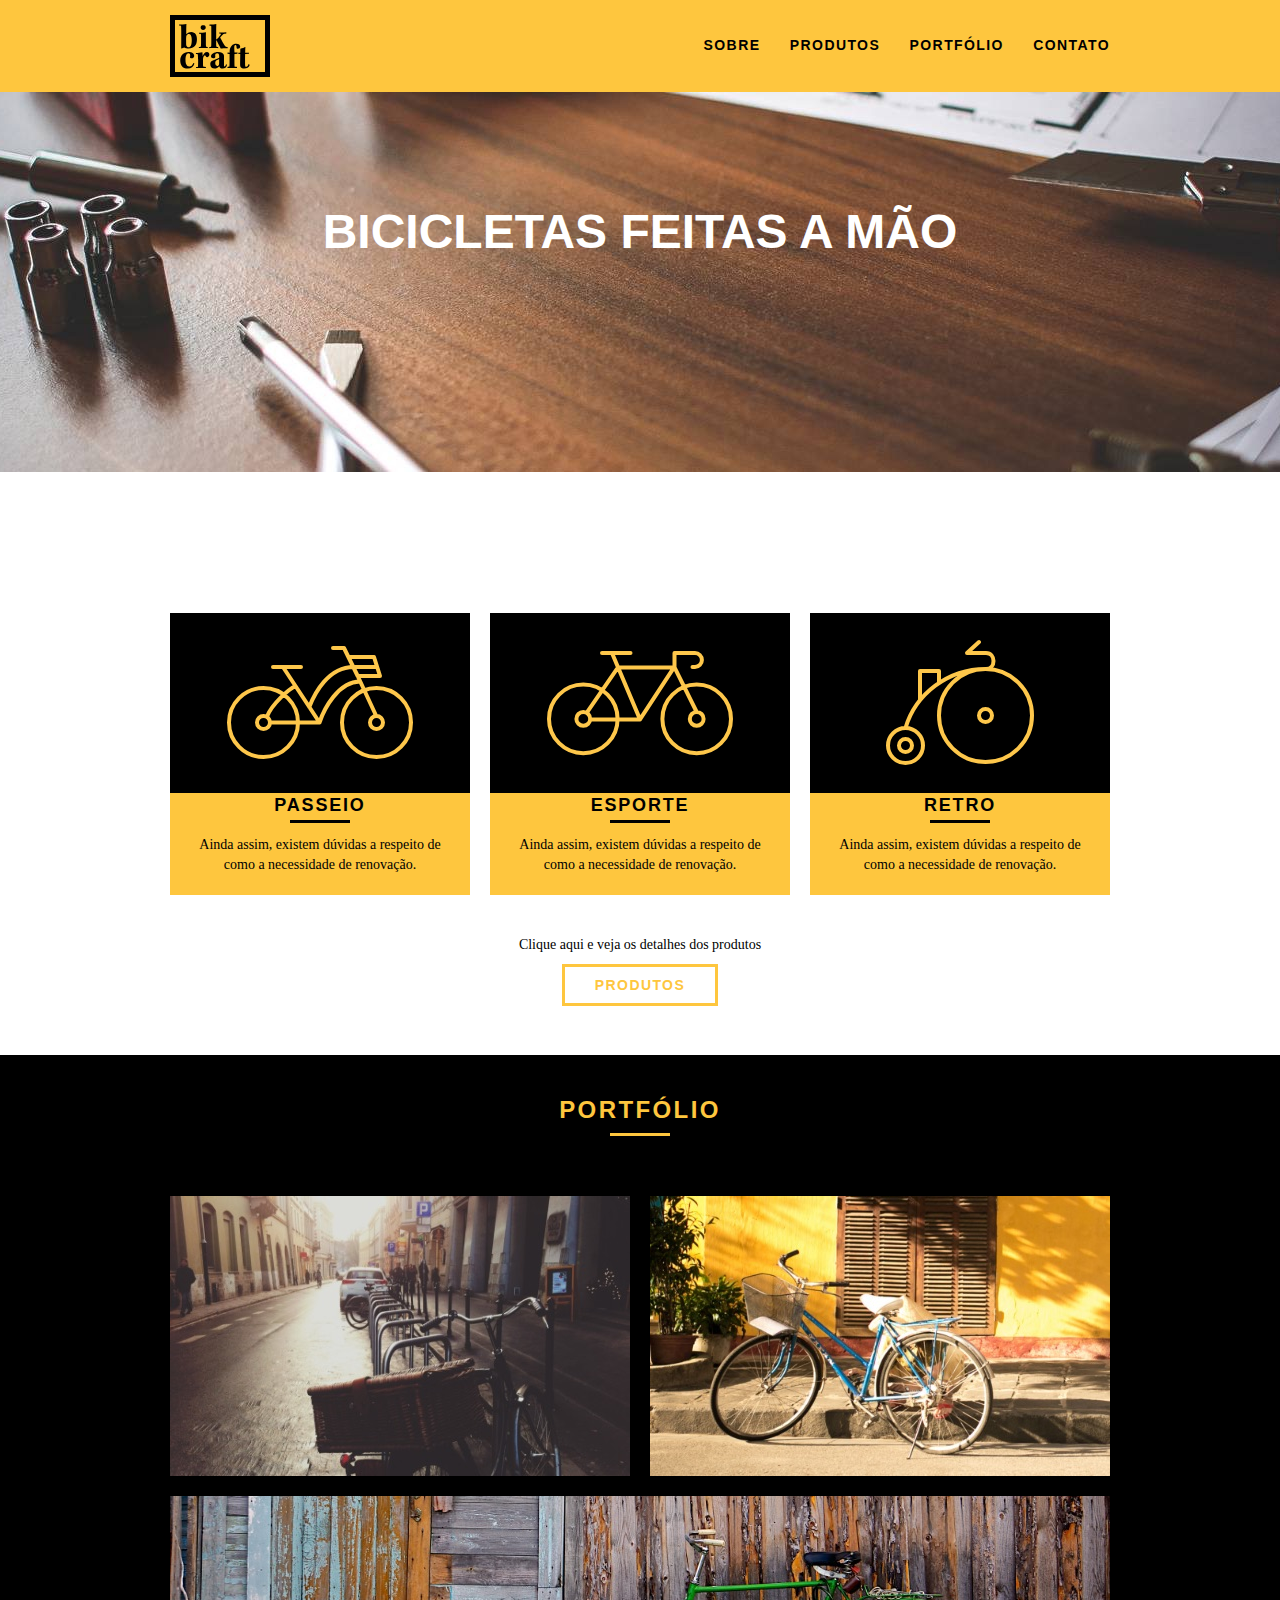
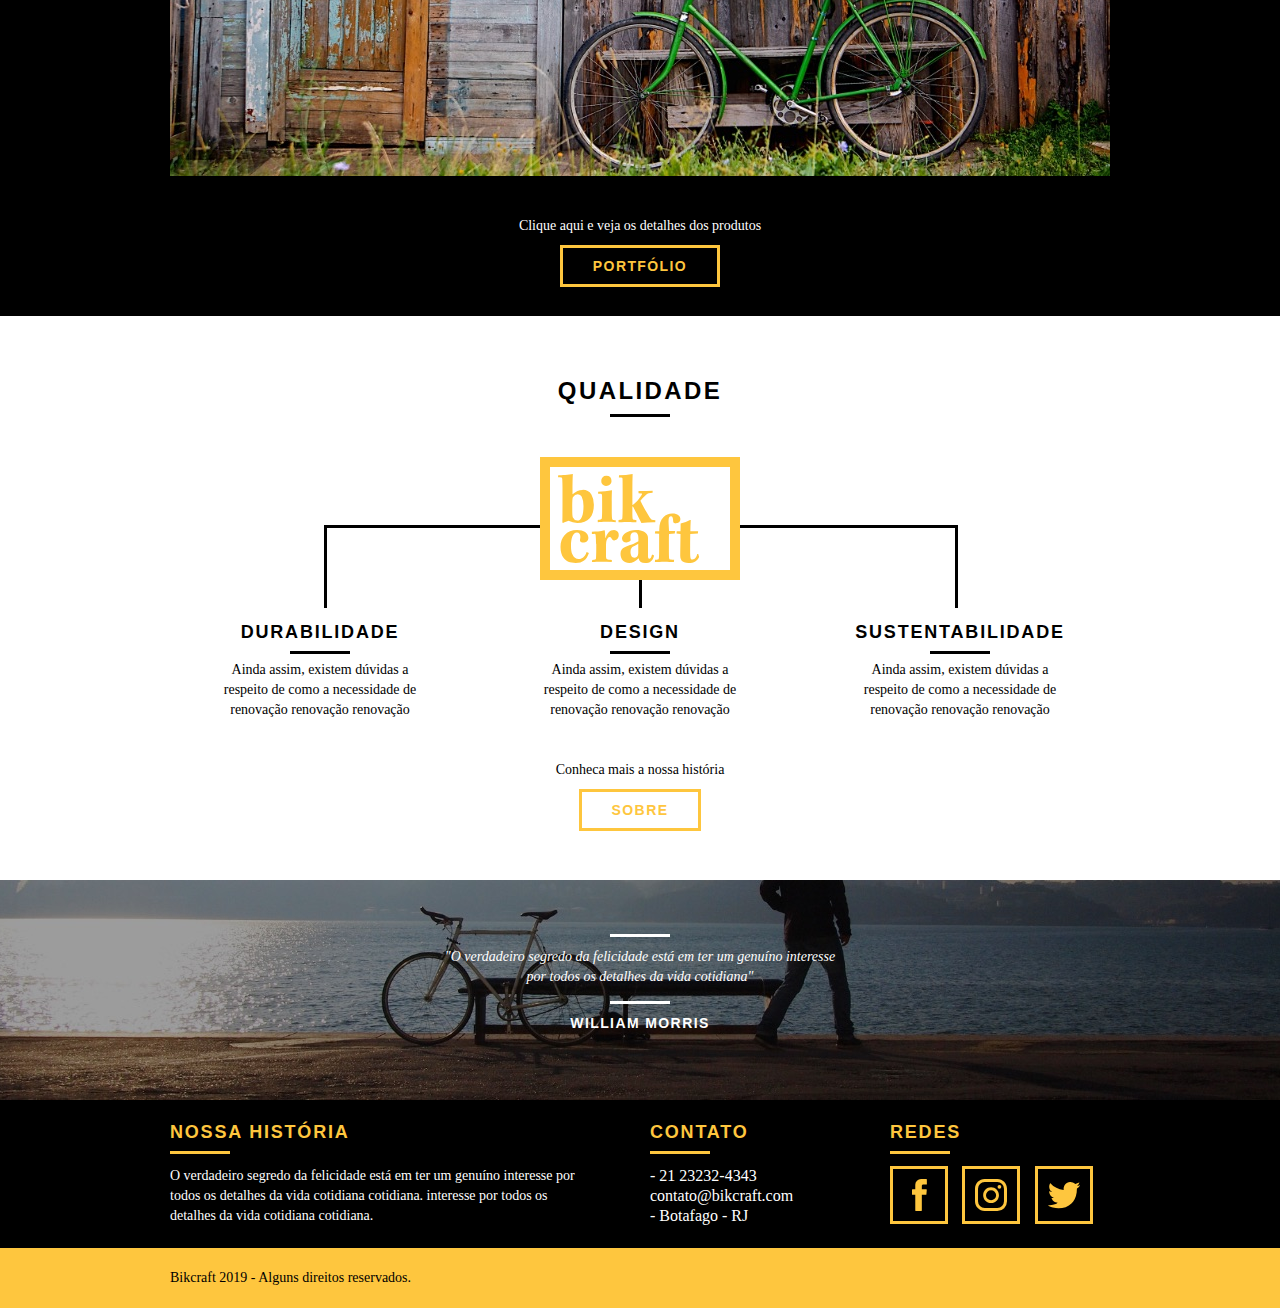
<file: web/index.html>
<!DOCTYPE html>
<html lang="pt-br">

<head>
  <meta charset="UTF-8">
  <meta http-equiv="X-UA-Compatible" content="IE=edge">
  <meta name="viewport" content="width=device-width, initial-scale=1.0">

  <title>Bikcraft - Bicicletas Personalizadas</title>

  <meta name="description" content="Compre sua bicicleta personalizada no Bikcraft. Possuímos modelos Passeio, Retrô e Esporte">

  <meta property="og:type" content="website">
  <meta property="og:title" content="Bikcraft - Bicicletas Personalizadas">
  <meta property="og:description" content="Compre sua bicicleta personalizada no Bikcraft. Possuímos modelos Passeio, Retrô e Esporte">
  <meta property="og:url" content="http://bikcraft.com">
  <meta property="og:image" content="http://bikcraft.com/img/og-image.png">

  <link rel="shortcut icon" href="favicon.png">


  <link rel="stylesheet" href="css/style.css">

  <script>document.documentElement.classList.add("js");</script>
</head>

<body>



  <header class="header">
    <div class="container">
      <a href="index.html" class="grid-4">
        <img src="img/bikcraft.svg" alt="">
      </a>
      <nav class="header_menu grid-12">
        <ul>
          <li><a href="sobre.html">Sobre</a></li>
          <li><a href="produtos.html">Produtos</a></li>
          <li><a href="portfolio.html">Portfólio</a></li>
          <li><a href="contato.html">Contato</a></li>
        </ul>
      </nav>
    </div>
  </header>

  <section class="introducao">
    <div class="container">
      <h1 data-anime="400" class="fadeInDown">Bicicletas Feitas a Mão</h1>
      <blockquote data-anime="800" class=" fadeInDown quote-externo">
        <p>"não tenha nada em sua casas que você não conseidere útil ou acredita ser bonito"</p>
        <cite>WILLIAM MORRIS</cite>
      </blockquote>
      <a data-anime="1200" href="produtos.html" class="btn">Orçamento</a>
    </div>
  </section>

  <section class="produtos container">
    <h2 data-anime="1600" class=" fadeInDown subtitulo">Produtos</h2>
    <ul class="produtos_lista">
      <li class="grid-1-3">
        <div class="produtos_icone">
          <img src="img/produtos/passeio.svg" alt="Bikcraft Passeio">
        </div>
        <h3>Passeio</h3>
        <p>Ainda assim, existem dúvidas a respeito de como a necessidade de renovação.</p>
      </li>
      <li class="grid-1-3">
        <div class="produtos_icone">
          <img src="img/produtos/esporte.svg" alt="Bikcraft Esporte">
        </div>
        <h3>Esporte</h3>
        <p>Ainda assim, existem dúvidas a respeito de como a necessidade de renovação.</p>
      </li>
      <li class="grid-1-3">
        <div class="produtos_icone">
          <img src="img/produtos/retro.svg" alt="Bikcraft Retro">
        </div>
        <h3>Retro</h3>
        <p>Ainda assim, existem dúvidas a respeito de como a necessidade de renovação.</p>
      </li>
    </ul>
    <div class="call">
      <p>Clique aqui e veja os detalhes dos produtos</p>
      <a href="produtos.html" class="btn btn-preto">Produtos</a>
    </div>
  </section>

  <!-- Fecha proudutos -->

  <section class="portfolio">
    <div class="container">
      <h2 class="subtitulo">Portfólio</h2>
      <ul class="portfolio_lista">
        <li class="grid-8"><img src="img/portfolio/retro.jpg" alt="Bicicleta Retro"></li>
        <li class="grid-8"><img src="img/portfolio/passeio.jpg" alt="Bicicleta Passeio"></li>
        <li class="grid-16"><img src="img/portfolio/esporte.jpg" alt="Bicicleta Esporte"></li>
      </ul>
      <div class="call">
        <p>Clique aqui e veja os detalhes dos produtos</p>
        <a href="portfolio.html" class="btn">Portfólio</a>
      </div>
    </div>
  </section>

  <!-- Qualidade -->

  <section class="qualidade container">
    <h2 class="subtitulo">Qualidade</h2>
    <img src="img/bikcraft-qualidade.svg" alt="Bikcraft ">
    <ul class="qualidade_lista">
      <li class="grid-1-3">
        <h3>Durabilidade</h3>
        <p>Ainda assim, existem dúvidas a respeito de como a necessidade de renovação renovação renovação</p>
      </li>
      <li class="grid-1-3">
        <h3>Design</h3>
        <p>Ainda assim, existem dúvidas a respeito de como a necessidade de renovação renovação renovação</p>
      </li>
      <li class="grid-1-3">
        <h3>Sustentabilidade</h3>
        <p>Ainda assim, existem dúvidas a respeito de como a necessidade de renovação renovação renovação</p>
      </li>
    </ul>
    <div class="call">
      <p>Conheca mais a nossa história</p>
      <a href="sobre.html" class="btn btn-preto">Sobre</a>
    </div>
  </section>

  <div class="quebra">
    <blockquote class="quote-externo container">
      <p>"O verdadeiro segredo da felicidade está em ter um genuíno interesse por todos os detalhes da vida cotidiana"</p>
      <cite>WILLIAM MORRIS</cite>
    </blockquote>
  </div>

  <footer>
    <div class="footer">
      <div class="container">
        <div class="grid-8 footer_historia">
          <h3>Nossa História</h3>
          <p>O verdadeiro segredo da felicidade está em ter um genuíno interesse por todos os detalhes da vida cotidiana cotidiana. interesse por todos os detalhes da vida cotidiana cotidiana.</p>
        </div>

        <div class="grid-4 footer_contato">
          <h3>Contato</h3>
          <ul>
            <li>- 21 23232-4343</li>
            <li>contato@bikcraft.com</li>
            <li>- Botafago - RJ</li>
          </ul>
        </div>

        <div class="grid-4 footer_redes">
          <h3>Redes</h3>
          <ul>
            <li><a href="http://facebook.com" target="_blank"><img src="img/redes-sociais/facebook.svg" alt="Facebook Bikcraft"></a></li>

            <li><a href="http://instagram.com" target="_blank"><img src="img/redes-sociais/instagram.svg" alt="Instagram Bikcraft"></a></li>

            <li><a href="http://twitter.com" target="_blank"><img src="img/redes-sociais/twitter.svg" alt="Twitter Bikcraft"></a></li>

          </ul>
        </div>

      </div>
    </div>

    <div class="copy">
      <div class="container">
        <p class="grid-16">Bikcraft 2019 - Alguns direitos reservados.</p>
      </div>
    </div>
  </footer>



  <script src="./js/simple-anime.js"></script>
  <script src="./js/script.js"></script>





</body>

</html>
</file>
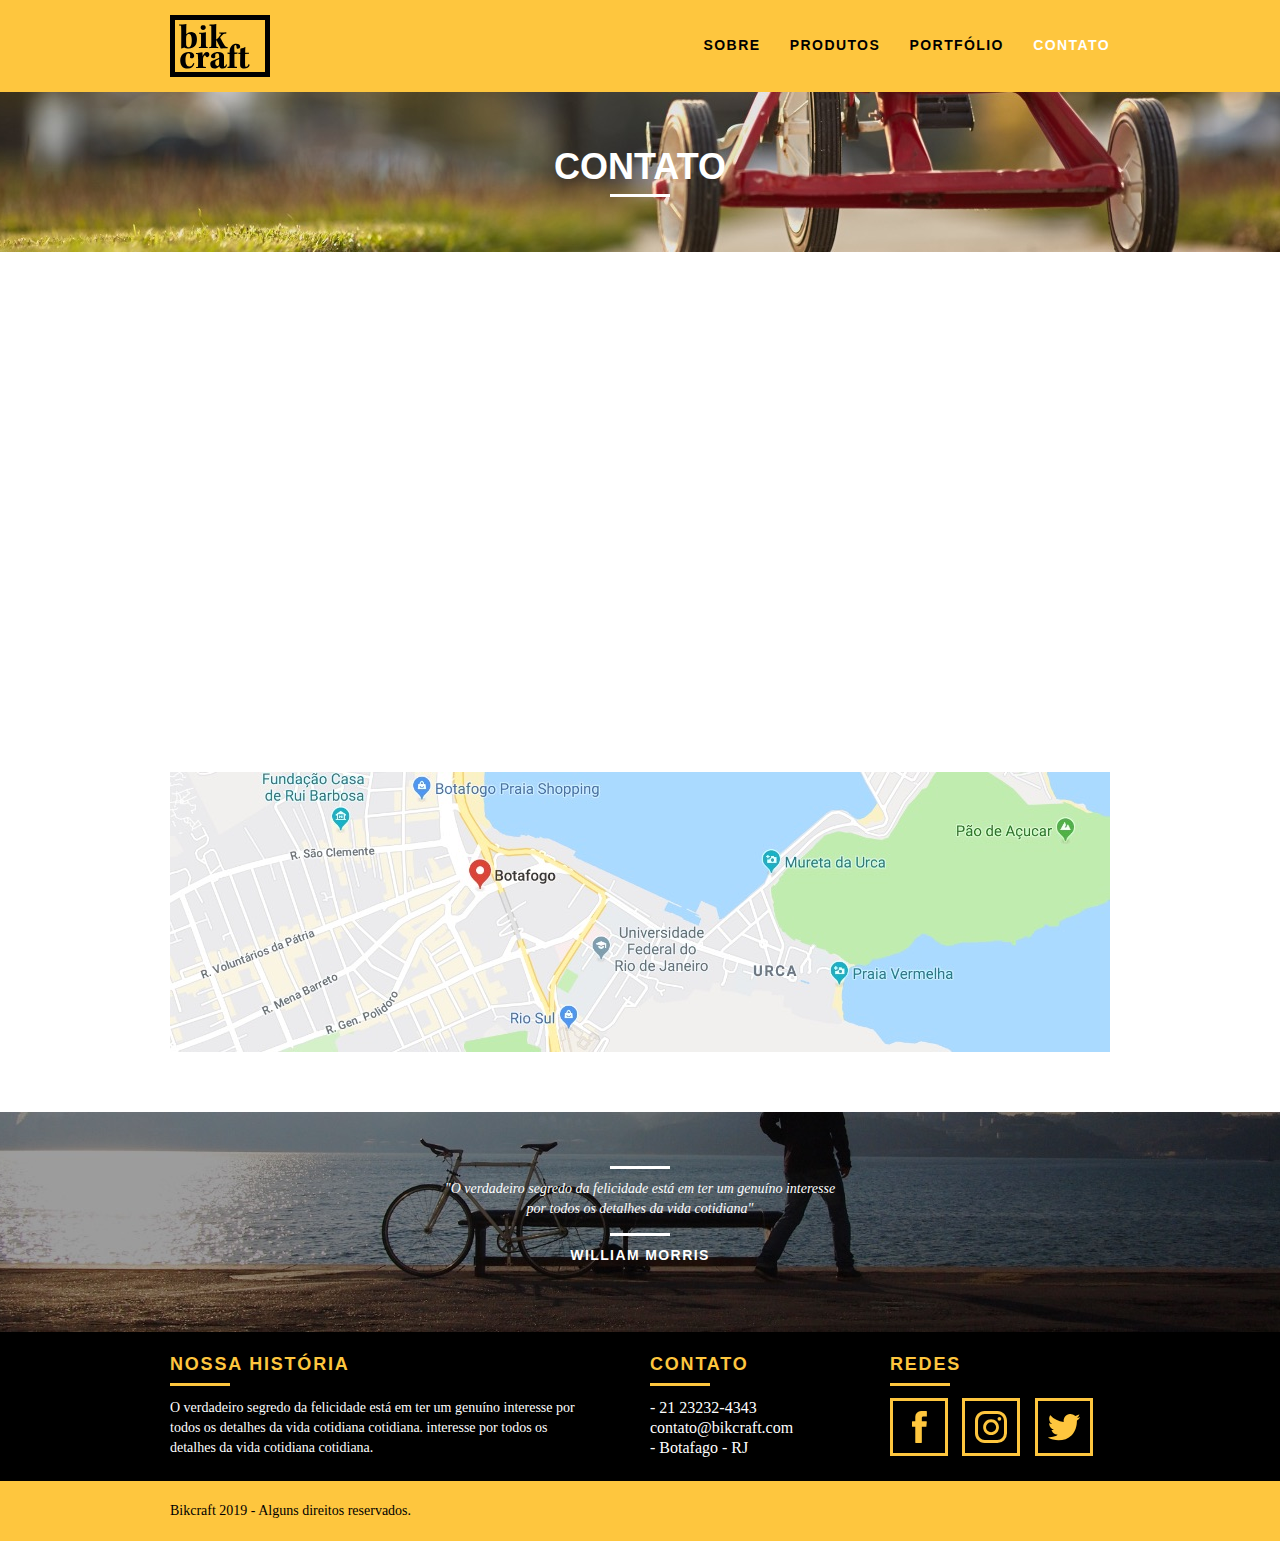
<file: web/contato.html>
<!DOCTYPE html>
<html lang="pt-br">

<head>
  <meta charset="UTF-8">
  <meta http-equiv="X-UA-Compatible" content="IE=edge">
  <meta name="viewport" content="width=device-width, initial-scale=1.0">

  <title>Bikcraft - Contato - 21 9999-9999</title>

  <meta name="description" content="Compre sua bicicleta personalizada no Bikcraft. Possuímos modelos Passeio, Retrô e Esporte">

  <meta property="og:type" content="website">
  <meta property="og:title" content="Bikcraft - Contato - 21 9999-9999">
  <meta property="og:description" content="Compre sua bicicleta personalizada no Bikcraft. Possuímos modelos Passeio, Retrô e Esporte">
  <meta property="og:url" content="http://bikcraft.com/contato.html">
  <meta property="og:image" content="http://bikcraft.com/img/og-image.png">

  <link rel="shortcut icon" href="favicon.png">

  <link rel="stylesheet" href="css/style.css">

  <script>document.documentElement.classList.add("js");</script>
</head>

<body>


  <header class="header">
    <div class="container">
      <a href="index.html" class="grid-4">
        <img src="img/bikcraft.svg" alt="">
      </a>
      <nav class="header_menu grid-12">
        <ul>
          <li><a href="sobre.html">Sobre</a></li>
          <li><a href="produtos.html">Produtos</a></li>
          <li><a href="portfolio.html">Portfólio</a></li>
          <li><a href="contato.html" class="menu_ativo">Contato</a></li>
        </ul>
      </nav>
    </div>
  </header>

  <section class="introducao_interna interna_contato">
    <div class="container">
      <h1 data-anime="400" class="fadeInDown">Contato</h1>
      <p data-anime="800" class="fadeInDown">tire suas dúvidas com a gente</p>
    </div>
  </section>

  <section class="contato container fadeInDown" data-anime="1200">
    <form id="form_orcamento" class="contato_form grid-8 formphp" method="post" action="./enviar.php">
      <label for="nome">Nome</label>
      <input type="text" id="nome" name="nome" required>

      <label for="email">E-mail</label>
      <input type="email" id="email" name="email" required>

      <label for="telefone">Telefone</label>
      <input type="text" id="telefone" name="telefone">

      <label class="nao-aparece">Se você não é um robo, deixe em branco</label>
      <input type="text" class="nao-aparece" name="leaveblank">
      <label class="nao-aparece">Se você não é um robo, não mude este campo</label>
      <input type="text" class="nao-aparece" name="dontchange" value="http://">


      <label for="mensagem">Mensagem</label>
      <textarea id="mensagem" name="mensagem" required></textarea>

      <button type="submit" class="btn btn-preto" id="enviar" name="enviar">Enviar</button>
    </form>

    <div class="contato_dados grid-8">
      <h3>Dados</h3>

      <span>+55 21 93223 3223</span>
      <span>orcamento@bikcraft.com</span>
      <span>Rua Ali Perto - Botafogo</span>
      <span>Rio de Janeiro - RJ - Brasil</span>

      <h3>Redes sociais</h3>

      <ul>
        <li><a href="http://facebook.com" target="_blank"><img src="img/redes-sociais/facebook.svg" alt="Facebook"></a></li>

        <li><a href="http://instagram.com" target="_blank"><img src="img/redes-sociais/instagram.svg" alt="Instagram"></a></li>

        <li><a href="http://twitter.com" target="_blank"><img src="img/redes-sociais/twitter.svg" alt="Twitter"></a></li>
      </ul>
    </div>
  </section>

  <section class="container contato_mapa">
    <a href="http://google.com" target="_blank" class="grid-16">
      <img src="img/endereco-bikcraft.jpg" alt="Endereco bikcraft">
    </a>
  </section>


  <div class="quebra">
    <blockquote class="quote-externo container">
      <p>"O verdadeiro segredo da felicidade está em ter um genuíno interesse por todos os detalhes da vida cotidiana"</p>
      <cite>WILLIAM MORRIS</cite>
    </blockquote>
  </div>

  <footer>
    <div class="footer">
      <div class="container">
        <div class="grid-8 footer_historia">
          <h3>Nossa História</h3>
          <p>O verdadeiro segredo da felicidade está em ter um genuíno interesse por todos os detalhes da vida cotidiana cotidiana. interesse por todos os detalhes da vida cotidiana cotidiana.</p>
        </div>

        <div class="grid-4 footer_contato">
          <h3>Contato</h3>
          <ul>
            <li>- 21 23232-4343</li>
            <li>contato@bikcraft.com</li>
            <li>- Botafago - RJ</li>
          </ul>
        </div>

        <div class="grid-4 footer_redes">
          <h3>Redes</h3>
          <ul>
            <li><a href="http://facebook.com" target="_blank"><img src="img/redes-sociais/facebook.svg" alt="Facebook Bikcraft"></a></li>

            <li><a href="http://instagram.com" target="_blank"><img src="img/redes-sociais/instagram.svg" alt="Instagram Bikcraft"></a></li>

            <li><a href="http://twitter.com" target="_blank"><img src="img/redes-sociais/twitter.svg" alt="Twitter Bikcraft"></a></li>

          </ul>
        </div>

      </div>
    </div>

    <div class="copy">
      <div class="container">
        <p class="grid-16">Bikcraft 2019 - Alguns direitos reservados.</p>
      </div>
    </div>
  </footer>

  <script src="./js/simple-form.js"></script>
  <script src="./js/simple-anime.js"></script>
  <script src="./js/script.js"></script>



</body>

</html>
</file>
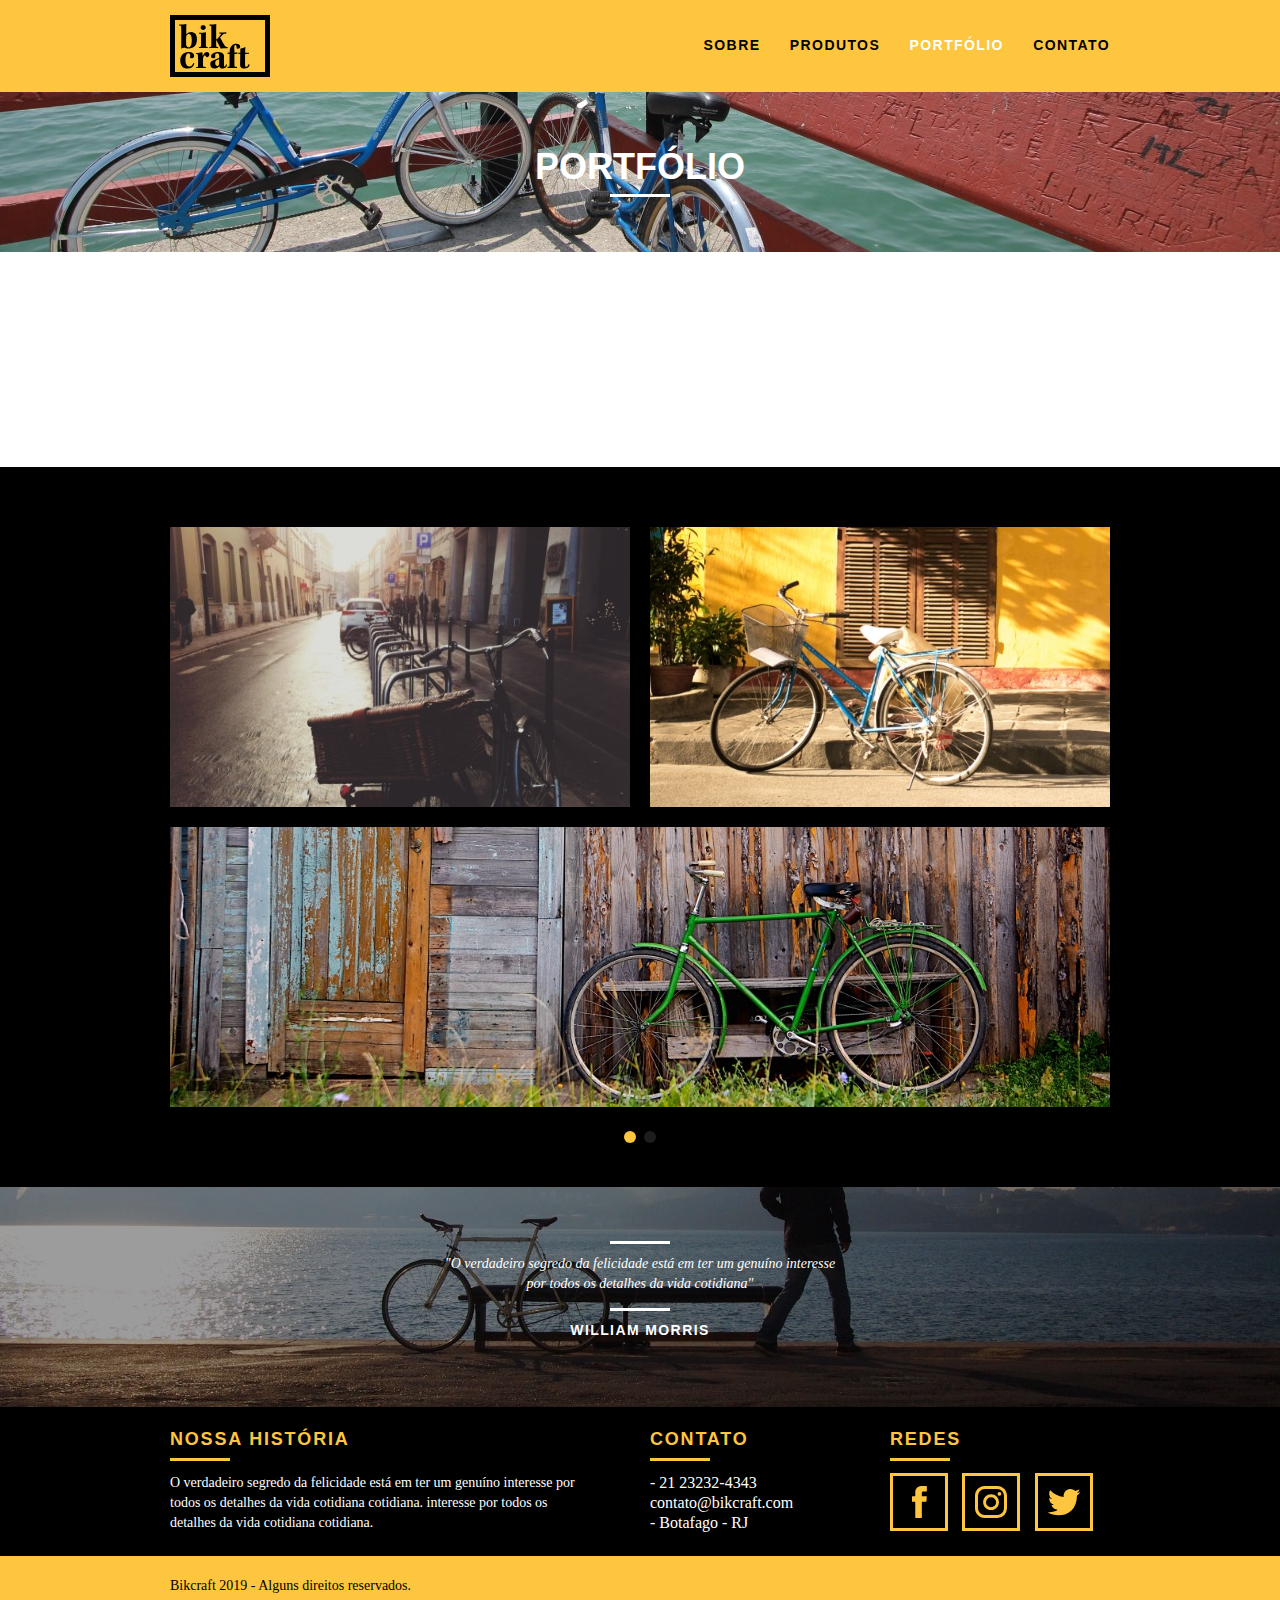
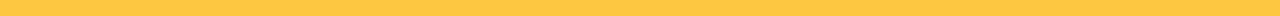
<file: web/portfolio.html>
<!DOCTYPE html>
<html lang="pt-br">

<head>
  <meta charset="UTF-8">
  <meta http-equiv="X-UA-Compatible" content="IE=edge">
  <meta name="viewport" content="width=device-width, initial-scale=1.0">

  <title>Bikcraft - Conheça o portfólio de clientes</title>

  <meta name="description" content="Compre sua bicicleta personalizada no Bikcraft. Possuímos modelos Passeio, Retrô e Esporte">

  <meta property="og:type" content="website">
  <meta property="og:title" content="Bikcraft - Conheça o portfólio de clientes">
  <meta property="og:description" content="Compre sua bicicleta personalizada no Bikcraft. Possuímos modelos Passeio, Retrô e Esporte">
  <meta property="og:url" content="http://bikcraft.com/portfolio.html">
  <meta property="og:image" content="http://bikcraft.com/img/og-image.png">

  <link rel="shortcut icon" href="favicon.png">

  <link rel="stylesheet" href="css/style.css">

  <script>document.documentElement.classList.add("js");</script>
</head>

<body>


  <header class="header">
    <div class="container">
      <a href="index.html" class="grid-4">
        <img src="img/bikcraft.svg" alt="">
      </a>
      <nav class="header_menu grid-12">
        <ul>
          <li><a href="sobre.html">Sobre</a></li>
          <li><a href="produtos.html">Produtos</a></li>
          <li><a href="portfolio.html" class="menu_ativo">Portfólio</a></li>
          <li><a href="contato.html">Contato</a></li>
        </ul>
      </nav>
    </div>
  </header>

  <section class="introducao_interna interna_portfolio">
    <div class="container">
      <h1 data-anime="400" class="fadeInDown">Portfólio</h1>
      <p data-anime="800" class="fadeInDown">conheça os projetos que amamos mostrar</p>
    </div>
  </section>

  <section class="container fadeInDown" data-slide="quote" data-anime="1200">
    <blockquote class="quote_clientes">
      <p>“Pedalar sempre foi a minha paixão, o que o pessoal da Bikcraft fez foi intensificar o meu amor por esta atividade. Recomendo à todos que amo.”</p>
      <cite>Barbara Moss</cite>
    </blockquote>
    <blockquote class="quote_clientes">
      <p>“Nada melhor do que dar um rolê com a minha Bikcraft na orla. Essa é a minha companheira mais fiel, nunca me traiu e está sempre a minha disposição.”</p>
      <cite>Jhony Rato</cite>
    </blockquote>
    <blockquote class="quote_clientes">
      <p>“Aqueles que ainda não possuem uma Bikcraft, não sabem o que estão perdendo. A precisão é absurda e a velocidade transcendental. Nunca vida nada igual.”</p>
      <cite>Bernardo</cite>
    </blockquote>
  </section>



  <section class="portfolio">
    <div class="container" data-slide="portfolio">
      <ul class="portfolio_lista">
        <li class="grid-8"><img src="img/portfolio/retro.jpg" alt="Bicicleta Retro"></li>
        <li class="grid-8"><img src="img/portfolio/passeio.jpg" alt="Bicicleta Passeio"></li>
        <li class="grid-16"><img src="img/portfolio/esporte.jpg" alt="Bicicleta Esporte"></li>
      </ul>
      <ul class="portfolio_lista">
        <li class="grid-8"><img src="img/portfolio/passeio.jpg" alt="Bicicleta Passeio"></li>
        <li class="grid-8"><img src="img/portfolio/retro.jpg" alt="Bicicleta Retro"></li>
        <li class="grid-16"><img src="img/portfolio/esporte.jpg" alt="Bicicleta Esporte"></li>
      </ul>
    </div>
  </section>




  <div class="quebra">
    <blockquote class="quote-externo container">
      <p>"O verdadeiro segredo da felicidade está em ter um genuíno interesse por todos os detalhes da vida cotidiana"</p>
      <cite>WILLIAM MORRIS</cite>
    </blockquote>
  </div>

  <footer>
    <div class="footer">
      <div class="container">
        <div class="grid-8 footer_historia">
          <h3>Nossa História</h3>
          <p>O verdadeiro segredo da felicidade está em ter um genuíno interesse por todos os detalhes da vida cotidiana cotidiana. interesse por todos os detalhes da vida cotidiana cotidiana.</p>
        </div>

        <div class="grid-4 footer_contato">
          <h3>Contato</h3>
          <ul>
            <li>- 21 23232-4343</li>
            <li>contato@bikcraft.com</li>
            <li>- Botafago - RJ</li>
          </ul>
        </div>

        <div class="grid-4 footer_redes">
          <h3>Redes</h3>
          <ul>
            <li><a href="http://facebook.com" target="_blank"><img src="img/redes-sociais/facebook.svg" alt="Facebook Bikcraft"></a></li>

            <li><a href="http://instagram.com" target="_blank"><img src="img/redes-sociais/instagram.svg" alt="Instagram Bikcraft"></a></li>

            <li><a href="http://twitter.com" target="_blank"><img src="img/redes-sociais/twitter.svg" alt="Twitter Bikcraft"></a></li>

          </ul>
        </div>

      </div>
    </div>

    <div class="copy">
      <div class="container">
        <p class="grid-16">Bikcraft 2019 - Alguns direitos reservados.</p>
      </div>
    </div>
  </footer>



  <script src="./js/simple-anime.js"></script>
  <script src="./js/simple-slide.js"></script>
  <script src="./js/script.js"></script>


</body>

</html>
</file>
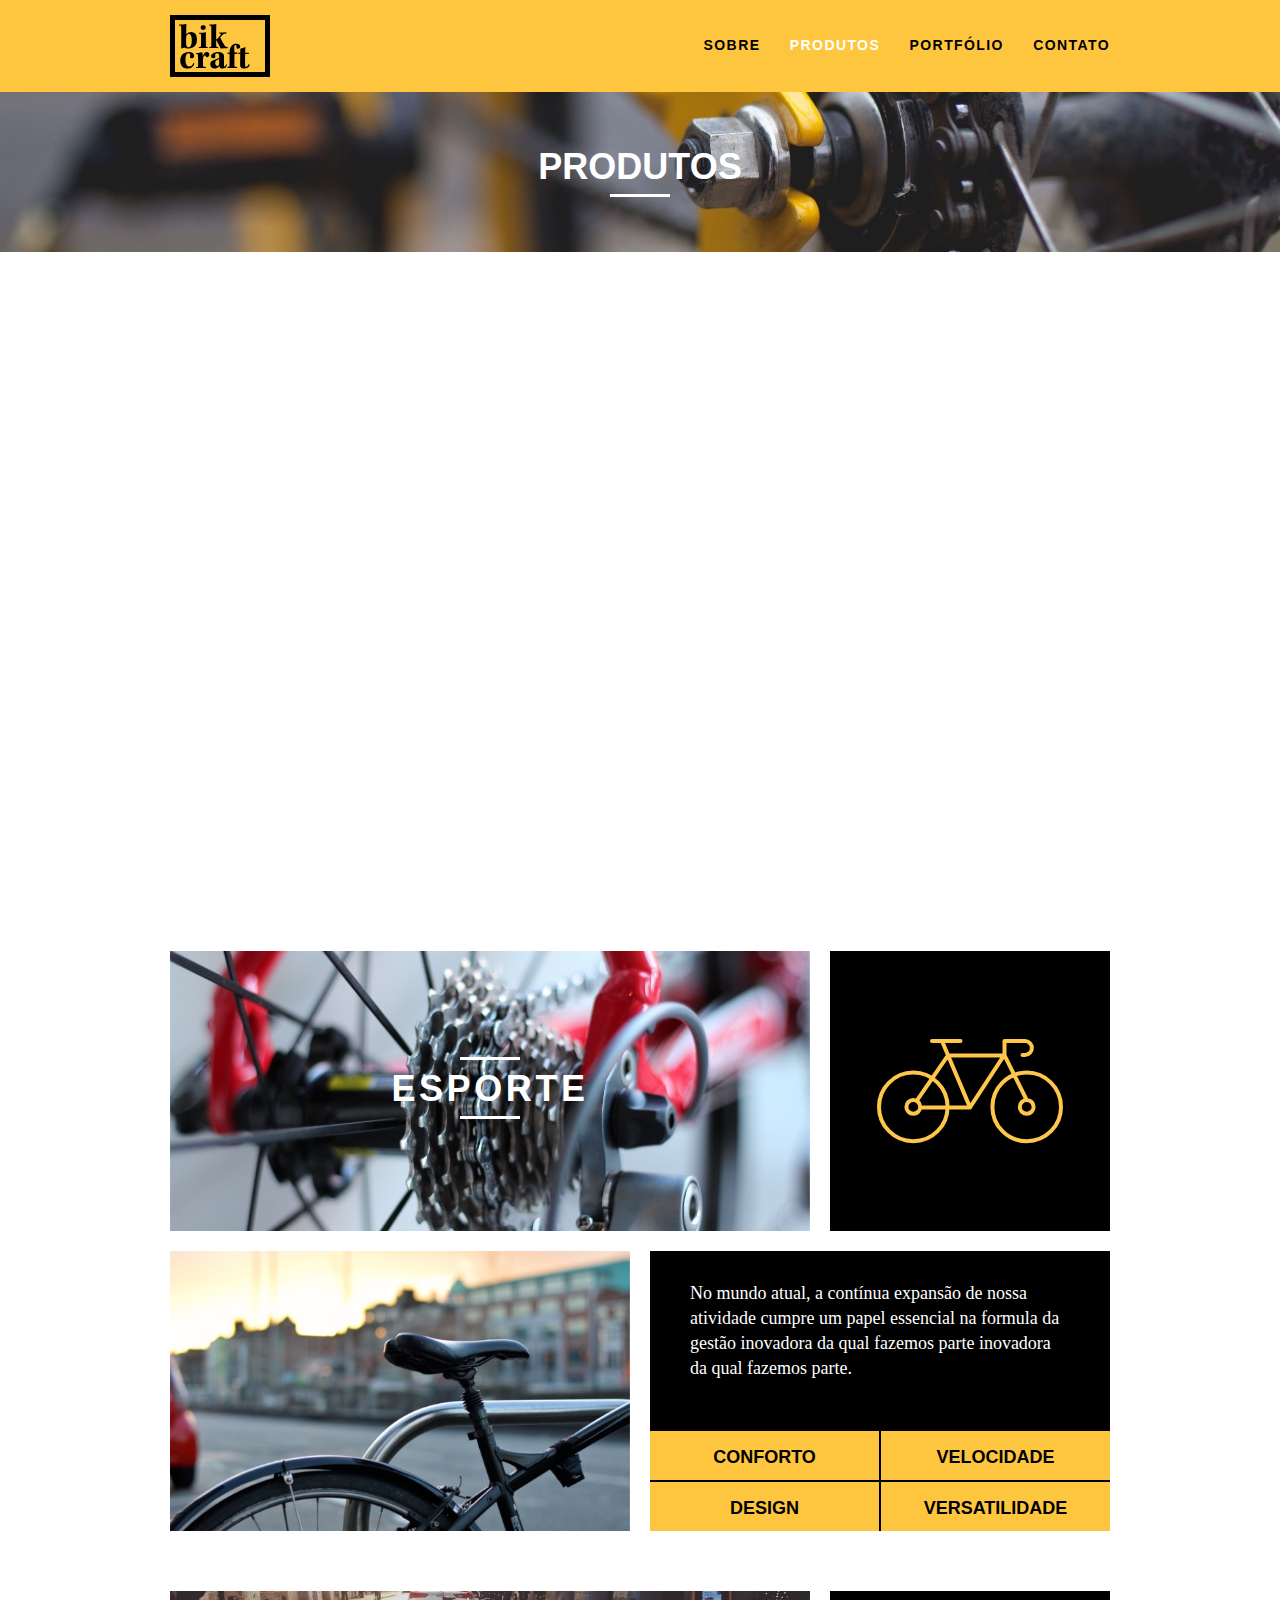
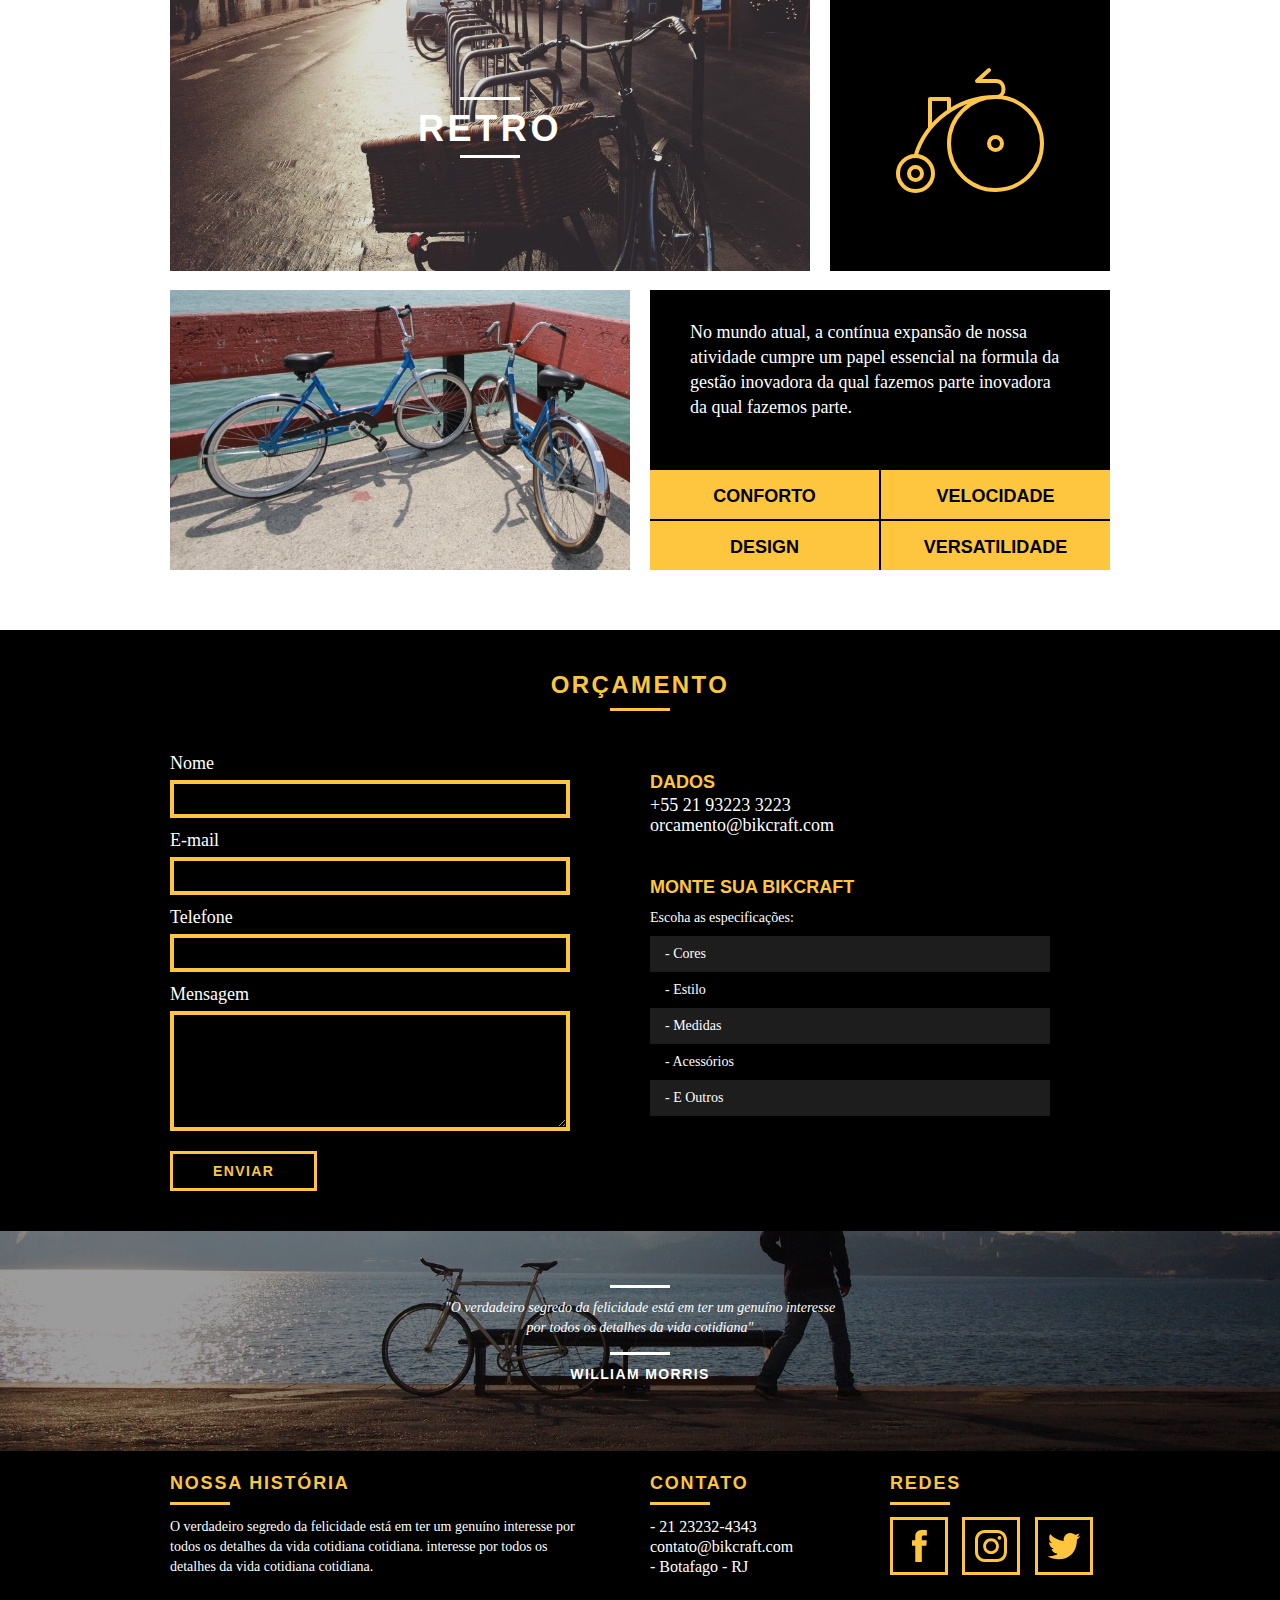
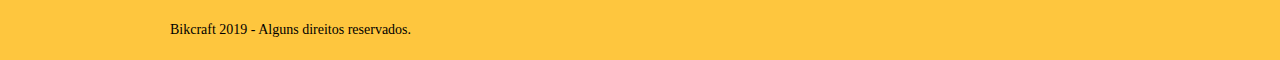
<file: web/produtos.html>
<!DOCTYPE html>
<html lang="pt-br">

<head>
  <meta charset="UTF-8">
  <meta http-equiv="X-UA-Compatible" content="IE=edge">
  <meta name="viewport" content="width=device-width, initial-scale=1.0">

  <title>Bikcraft - Conheça as linhas Passeio, Retrô e Esporte</title>

  <meta name="description" content="Compre sua bicicleta personalizada no Bikcraft. Possuímos modelos Passeio, Retrô e Esporte">

  <meta property="og:type" content="website">
  <meta property="og:title" content="Bikcraft - Conheça as linhas Passeio, Retrô e Esporte">
  <meta property="og:description" content="Compre sua bicicleta personalizada no Bikcraft. Possuímos modelos Passeio, Retrô e Esporte">
  <meta property="og:url" content="http://bikcraft.com/produtos.html">
  <meta property="og:image" content="http://bikcraft.com/img/og-image.png">

  <link rel="shortcut icon" href="favicon.png">

  <link rel="stylesheet" href="css/style.css">

  <script>document.documentElement.classList.add("js");</script>
</head>

<body>


  <header class="header">
    <div class="container">
      <a href="index.html" class="grid-4">
        <img src="img/bikcraft.svg" alt="">
      </a>
      <nav class="header_menu grid-12">
        <ul>
          <li><a href="sobre.html">Sobre</a></li>
          <li><a href="produtos.html" class="menu_ativo">Produtos</a></li>
          <li><a href="portfolio.html">Portfólio</a></li>
          <li><a href="contato.html">Contato</a></li>
        </ul>
      </nav>
    </div>
  </header>

  <section class="introducao_interna interna_produtos">
    <div class="container">
      <h1 data-anime="400" class="fadeInDown">Produtos</h1>
      <p data-anime="800" class="fadeInDown">Conheça todos os nossos produtos</p>
    </div>
  </section>

  <!-- passeio -->
  <section class="container produto_item fadeInDown" data-anime="1200">
    <div class="grid-11">
      <img src="img/produtos/bikcraft-passeio-1.jpg" alt="Bikcraft Passeio">
      <h2>Passeio</h2>
    </div>

    <div class="grid-5 produto_icone">
      <img src="img/produtos/passeio.svg" alt="Icone Passeio">
    </div>

    <div class="grid-8">
      <img src="img/produtos/bikcraft-passeio-2.jpg" alt="Bikcraft Passeio">
    </div>

    <div class="grid-8 produto_info">
      <p>No mundo atual, a contínua expansão de nossa atividade cumpre um papel essencial na formula da gestão inovadora da qual fazemos parte inovadora da qual fazemos parte.</p>
      <ul>
        <li>Conforto</li>
        <li>Velocidade</li>
        <li>Design</li>
        <li>Versatilidade</li>
      </ul>

    </div>
  </section>

  <!-- esporte -->
  <section class="container produto_item">
    <div class="grid-11">
      <img src="img/produtos/bikcraft-esporte-1.jpg" alt="Bikcraft Esporte">
      <h2>Esporte</h2>
    </div>

    <div class="grid-5 produto_icone">
      <img src="img/produtos/esporte.svg" alt="Icone Esporte">
    </div>

    <div class="grid-8">
      <img src="img/produtos/bikcraft-esporte-2.jpg" alt="Bikcraft Esporte">
    </div>

    <div class="grid-8 produto_info">
      <p>No mundo atual, a contínua expansão de nossa atividade cumpre um papel essencial na formula da gestão inovadora da qual fazemos parte inovadora da qual fazemos parte.</p>
      <ul>
        <li>Conforto</li>
        <li>Velocidade</li>
        <li>Design</li>
        <li>Versatilidade</li>
      </ul>

    </div>
  </section>

  <!-- retro -->
  <section class="container produto_item">
    <div class="grid-11">
      <img src="img/produtos/bikcraft-retro-1.jpg" alt="Bikcraft Retro">
      <h2>Retro</h2>
    </div>

    <div class="grid-5 produto_icone">
      <img src="img/produtos/retro.svg" alt="Icone Retro">
    </div>

    <div class="grid-8">
      <img src="img/produtos/bikcraft-retro-2.jpg" alt="Bikcraft Retro">
    </div>

    <div class="grid-8 produto_info">
      <p>No mundo atual, a contínua expansão de nossa atividade cumpre um papel essencial na formula da gestão inovadora da qual fazemos parte inovadora da qual fazemos parte.</p>
      <ul>
        <li>Conforto</li>
        <li>Velocidade</li>
        <li>Design</li>
        <li>Versatilidade</li>
      </ul>

    </div>
  </section>

  <section class="orcamento">
    <div class="container">
      <h2 class="subtitulo">Orçamento</h2>

      -->


      <form id="form_orcamento" class="form grid-8 formphp" method="post" action="./enviar.php">
        <label for="nome">Nome</label>
        <input type="text" id="nome" name="nome" required>

        <label for="email">E-mail</label>
        <input type="email" id="email" name="email" required>

        <label for="telefone">Telefone</label>
        <input type="text" id="telefone" name="telefone">

        <label class="nao-aparece">Se você não é um robo, deixe em branco</label>
        <input type="text" class="nao-aparece" name="leaveblank">
        <label class="nao-aparece">Se você não é um robo, não mude este campo</label>
        <input type="text" class="nao-aparece" name="dontchange" value="http://">


        <label for="mensagem">Mensagem</label>
        <textarea id="mensagem" name="mensagem" required></textarea>

        <button type="submit" class="btn" id="enviar" name="enviar">Enviar</button>
      </form>

      <div class="orcamento_dados grid-8">
        <h3>Dados</h3>
        <span>+55 21 93223 3223</span>
        <span>orcamento@bikcraft.com</span>
        <h3>Monte sua bikcraft</h3>
        <p>Escoha as especificações:</p>
        <ul>
          <li>- Cores</li>
          <li>- Estilo</li>
          <li>- Medidas</li>
          <li>- Acessórios</li>
          <li>- E Outros</li>
        </ul>

      </div>
    </div>
  </section>



  <div class="quebra">
    <blockquote class="quote-externo container">
      <p>"O verdadeiro segredo da felicidade está em ter um genuíno interesse por todos os detalhes da vida cotidiana"</p>
      <cite>WILLIAM MORRIS</cite>
    </blockquote>
  </div>

  <footer>
    <div class="footer">
      <div class="container">
        <div class="grid-8 footer_historia">
          <h3>Nossa História</h3>
          <p>O verdadeiro segredo da felicidade está em ter um genuíno interesse por todos os detalhes da vida cotidiana cotidiana. interesse por todos os detalhes da vida cotidiana cotidiana.</p>
        </div>

        <div class="grid-4 footer_contato">
          <h3>Contato</h3>
          <ul>
            <li>- 21 23232-4343</li>
            <li>contato@bikcraft.com</li>
            <li>- Botafago - RJ</li>
          </ul>
        </div>

        <div class="grid-4 footer_redes">
          <h3>Redes</h3>
          <ul>
            <li><a href="http://facebook.com" target="_blank"><img src="img/redes-sociais/facebook.svg" alt="Facebook Bikcraft"></a></li>

            <li><a href="http://instagram.com" target="_blank"><img src="img/redes-sociais/instagram.svg" alt="Instagram Bikcraft"></a></li>

            <li><a href="http://twitter.com" target="_blank"><img src="img/redes-sociais/twitter.svg" alt="Twitter Bikcraft"></a></li>

          </ul>
        </div>

      </div>
    </div>

    <div class="copy">
      <div class="container">
        <p class="grid-16">Bikcraft 2019 - Alguns direitos reservados.</p>
      </div>
    </div>
  </footer>

  <script src="./js/simple-form.js"></script>
  <script src="./js/simple-anime.js"></script>
  <script src="./js/script.js"></script>




</body>

</html>
</file>
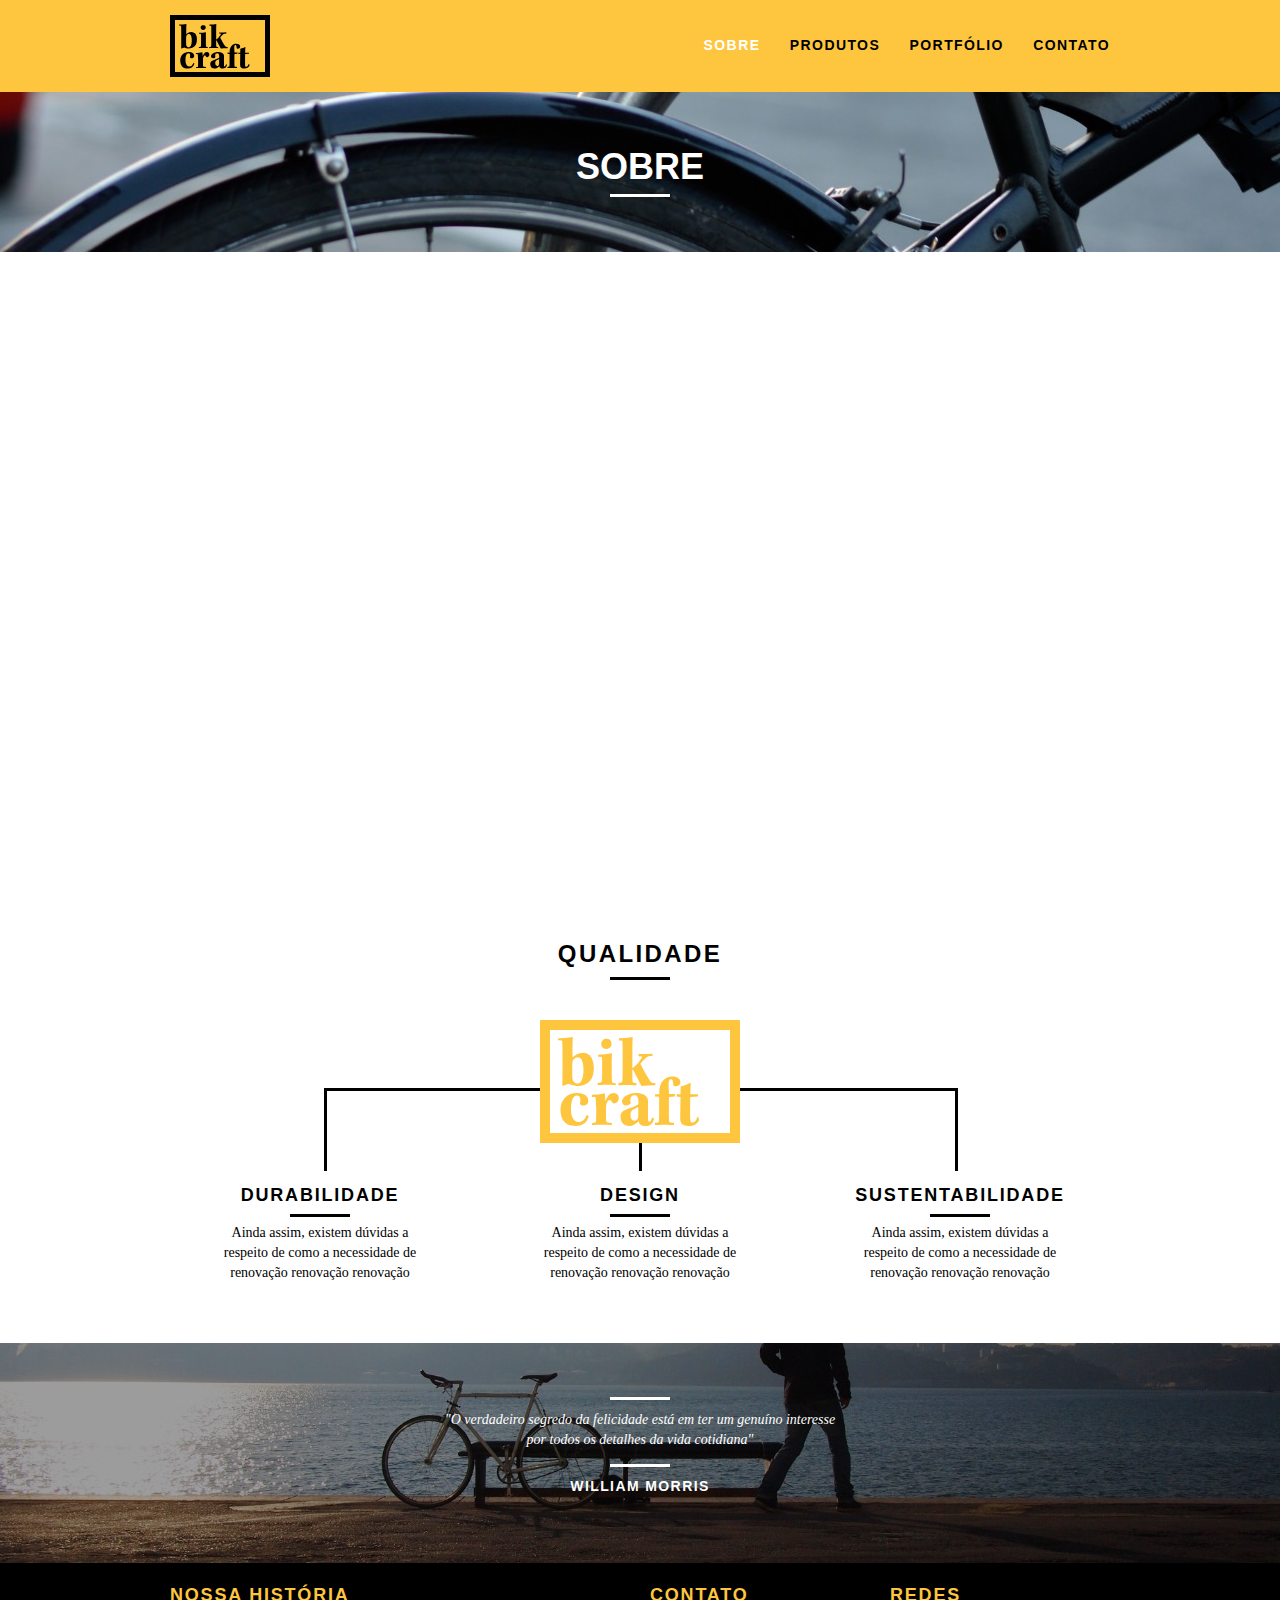
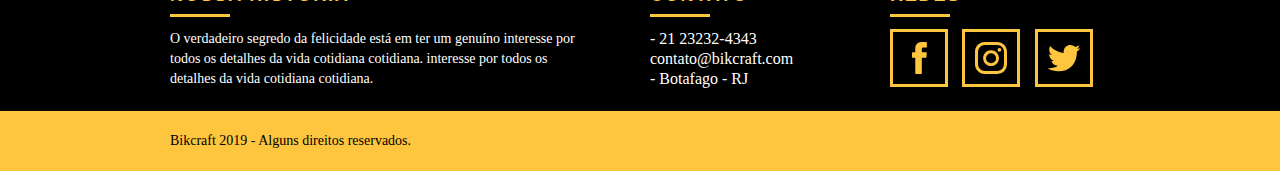
<file: web/sobre.html>
<!DOCTYPE html>
<html lang="pt-br">

<head>
  <meta charset="UTF-8">
  <meta http-equiv="X-UA-Compatible" content="IE=edge">
  <meta name="viewport" content="width=device-width, initial-scale=1.0">

  <title>Bikcraft - Saiba mais sobre a gente</title>

  <meta name="description" content="Compre sua bicicleta personalizada no Bikcraft. Possuímos modelos Passeio, Retrô e Esporte">

  <meta property="og:type" content="website">
  <meta property="og:title" content="Bikcraft - Saiba mais sobre a gente">
  <meta property="og:description" content="Compre sua bicicleta personalizada no Bikcraft. Possuímos modelos Passeio, Retrô e Esporte">
  <meta property="og:url" content="http://bikcraft.com/sobre.html">
  <meta property="og:image" content="http://bikcraft.com/img/og-image.png">

  <link rel="shortcut icon" href="favicon.png">

  <link rel="stylesheet" href="css/style.css">

  <script>document.documentElement.classList.add("js");</script>
</head>

<body>


  <header class="header">
    <div class="container">
      <a href="index.html" class="grid-4">
        <img src="img/bikcraft.svg" alt="">
      </a>
      <nav class="header_menu grid-12">
        <ul>
          <li><a href="sobre.html" class="menu_ativo">Sobre</a></li>
          <li><a href="produtos.html">Produtos</a></li>
          <li><a href="portfolio.html">Portfólio</a></li>
          <li><a href="contato.html">Contato</a></li>
        </ul>
      </nav>
    </div>
  </header>

  <section class="introducao_interna interna_sobre">
    <div class="container">
      <h1 data-anime="400" class="fadeInDown">Sobre</h1>
      <p data-anime="800" class="fadeInDown">Conheça mais sobre a bikcraft</p>
    </div>
  </section>

  <section class="missao_sobre container fadeInDown" data-anime="1200">
    <div class="grid-10">
      <h2 class="subtitulo_interno">História, Missão e Visão</h2>
      <p>No mundo atual, a contínua expansão de nossa atividade cumpre um papel essencial na formulação da gestão inovadora da qual fazemos parte da qual fazemos parte.</p>
      <p>No mundo atual, a contínua expansão de nossa atividade cumpre um papel essencial na formulação da gestão inovadora da qual fazemos parte da qual fazemos parte.</p>
    </div>
    <div class="grid-6">
      <h2 class="subtitulo_interno">Valores</h2>
      <ul>
        <li>- Qualidade no processo com</li>
        <li>- Foco no cliente sem perder a </li>
        <li>- Diversão, preservando a</li>
        <li>- Natureza com sustentabilidade</li>
      </ul>
    </div>
    <div class="grid-16" foto_equipe>
      <img src="img/equipe-bikcraft.jpg" alt="Equipe bikcraft">
    </div>
  </section>





  <!-- Qualidade -->

  <section class="qualidade container">
    <h2 class="subtitulo">Qualidade</h2>
    <img src="img/bikcraft-qualidade.svg" alt="Bikcraft ">
    <ul class="qualidade_lista">
      <li class="grid-1-3">
        <h3>Durabilidade</h3>
        <p>Ainda assim, existem dúvidas a respeito de como a necessidade de renovação renovação renovação</p>
      </li>
      <li class="grid-1-3">
        <h3>Design</h3>
        <p>Ainda assim, existem dúvidas a respeito de como a necessidade de renovação renovação renovação</p>
      </li>
      <li class="grid-1-3">
        <h3>Sustentabilidade</h3>
        <p>Ainda assim, existem dúvidas a respeito de como a necessidade de renovação renovação renovação</p>
      </li>
    </ul>

  </section>

  <div class="quebra">
    <blockquote class="quote-externo container">
      <p>"O verdadeiro segredo da felicidade está em ter um genuíno interesse por todos os detalhes da vida cotidiana"</p>
      <cite>WILLIAM MORRIS</cite>
    </blockquote>
  </div>

  <footer>
    <div class="footer">
      <div class="container">
        <div class="grid-8 footer_historia">
          <h3>Nossa História</h3>
          <p>O verdadeiro segredo da felicidade está em ter um genuíno interesse por todos os detalhes da vida cotidiana cotidiana. interesse por todos os detalhes da vida cotidiana cotidiana.</p>
        </div>

        <div class="grid-4 footer_contato">
          <h3>Contato</h3>
          <ul>
            <li>- 21 23232-4343</li>
            <li>contato@bikcraft.com</li>
            <li>- Botafago - RJ</li>
          </ul>
        </div>

        <div class="grid-4 footer_redes">
          <h3>Redes</h3>
          <ul>
            <li><a href="http://facebook.com" target="_blank"><img src="img/redes-sociais/facebook.svg" alt="Facebook Bikcraft"></a></li>

            <li><a href="http://instagram.com" target="_blank"><img src="img/redes-sociais/instagram.svg" alt="Instagram Bikcraft"></a></li>

            <li><a href="http://twitter.com" target="_blank"><img src="img/redes-sociais/twitter.svg" alt="Twitter Bikcraft"></a></li>

          </ul>
        </div>

      </div>
    </div>

    <div class="copy">
      <div class="container">
        <p class="grid-16">Bikcraft 2019 - Alguns direitos reservados.</p>
      </div>
    </div>
  </footer>


  <script src="./js/simple-anime.js"></script>
  <script src="./js/script.js"></script>



</body>

</html>
</file>
<file: web/css/style.css>
*,:before,:after{-webkit-box-sizing:border-box;-moz-box-sizing:border-box;box-sizing:border-box}.container{width:960px;margin:0 auto;padding:0;position:relative}.container:after,.container:before{content:" ";display:table}.container:after{clear:both}.grid-1,.grid-2,.grid-3,.grid-4,.grid-5,.grid-6,.grid-7,.grid-8,.grid-9,.grid-10,.grid-11,.grid-12,.grid-13,.grid-14,.grid-15,.grid-16,.grid-1-3{float:left;margin-left:10px;margin-right:10px}.grid-1{width:40px}.grid-2{width:100px}.grid-3{width:160px}.grid-4{width:220px}.grid-5{width:280px}.grid-6{width:340px}.grid-7{width:400px}.grid-8{width:460px}.grid-9{width:520px}.grid-10{width:580px}.grid-11{width:640px}.grid-12{width:700px}.grid-13{width:760px}.grid-14{width:820px}.grid-15{width:880px}.grid-16{width:940px}.grid-1-3{width:300px}@media only screen and (min-width: 788px) and (max-width: 979px){.container{width:768px}.grid-1{width:28px}.grid-2{width:76px}.grid-3{width:124px}.grid-4{width:172px}.grid-5{width:220px}.grid-6{width:268px}.grid-7{width:316px}.grid-8{width:364px}.grid-9{width:412px}.grid-10{width:460px}.grid-11{width:508px}.grid-12{width:556px}.grid-13{width:604px}.grid-14{width:652px}.grid-15{width:700px}.grid-16{width:748px}.grid-1-3{width:236px}}@media only screen and (max-width: 787px){.container{width:300px}.grid-1,.grid-2,.grid-3,.grid-4,.grid-5,.grid-6,.grid-7,.grid-8,.grid-9,.grid-10,.grid-11,.grid-12,.grid-13,.grid-14,.grid-15,.grid-16,.grid-1-3{width:300px;margin:0 0 20px;float:none}}a{text-decoration:none}ol,ul{list-style:none}html,body,div,span,iframe,h1,h2,h3,h4,h5,h6,p,blockquote,a,em,img,dl,dt,dd,ol,ul,li,fieldset,form,label,legend,article,footer,header,nav,section,main{margin:0;padding:0;border:0;vertical-align:baseline}h1,h2,h3,h4,h5,h6,p,a,ul{font-size:1em;font-weight:400}html{line-height:1.15;-webkit-text-size-adjust:100%}body{margin:0}main{display:block}h1{font-size:2em;margin:.67em 0}hr{box-sizing:content-box;height:0;overflow:visible}pre{font-family:monospace,monospace;font-size:1em}a{background-color:transparent}abbr[title]{border-bottom:none;text-decoration:underline;text-decoration:underline dotted}b,strong{font-weight:bolder}code,kbd,samp{font-family:monospace,monospace;font-size:1em}small{font-size:80%}sub,sup{font-size:75%;line-height:0;position:relative;vertical-align:baseline}sub{bottom:-.25em}sup{top:-.5em}img{border-style:none}button,input,optgroup,select,textarea{font-family:inherit;font-size:100%;line-height:1.15;margin:0}button,input{overflow:visible}button,select{text-transform:none}button,[type="button"],[type="reset"],[type="submit"]{-webkit-appearance:button}button::-moz-focus-inner,[type="button"]::-moz-focus-inner,[type="reset"]::-moz-focus-inner,[type="submit"]::-moz-focus-inner{border-style:none;padding:0}button:-moz-focusring,[type="button"]:-moz-focusring,[type="reset"]:-moz-focusring,[type="submit"]:-moz-focusring{outline:1px dotted ButtonText}fieldset{padding:.35em .75em .625em}legend{box-sizing:border-box;color:inherit;display:table;max-width:100%;padding:0;white-space:normal}progress{vertical-align:baseline}textarea{overflow:auto}[type="checkbox"],[type="radio"]{box-sizing:border-box;padding:0}[type="number"]::-webkit-inner-spin-button,[type="number"]::-webkit-outer-spin-button{height:auto}[type="search"]{-webkit-appearance:textfield;outline-offset:-2px}[type="search"]::-webkit-search-decoration{-webkit-appearance:none}::-webkit-file-upload-button{-webkit-appearance:button;font:inherit}details{display:block}summary{display:list-item}template{display:none}[hidden]{display:none}body{font-family:Arial,Helvetica,sans-serif}p{font-family:Georgia,'Times New Roman',serif;font-size:14px;line-height:20px}img{display:block;max-width:100%}.btn{border:3px solid #fec63e;padding:10px 30px;color:#fec63e;font-size:14px;line-height:20px;text-transform:uppercase;font-weight:700;letter-spacing:.1em}.btn:hover{color:#fff;border-color:#fff}.btn.btn-preto:hover{color:#000;border-color:#000}.subtitulo{font-size:24px;line-height:30px;font-weight:700;letter-spacing:.1em;color:#000;text-transform:uppercase;text-align:center;margin-bottom:40px}.subtitulo:after{content:"";display:block;width:60px;height:3px;background:#000;margin:8px auto}.subtitulo_interno{font-size:24px;line-height:30px;font-weight:700;letter-spacing:.1em;color:#000;text-transform:uppercase;margin-bottom:20px}.subtitulo_interno:after{content:"";display:block;width:60px;height:3px;background:#000;margin:8px 0}.header{position:fixed;top:0;width:100%;background:#fec63e;padding:15px 0;z-index:10}.header_menu{text-align:right}.header_menu ul li{display:inline-block;margin-left:25px;margin-top:20px}.header_menu ul li a{color:#000;font-weight:700;text-transform:uppercase;letter-spacing:.1em;font-size:14px;line-height:20px;padding:10px 0}.header_menu ul li a:hover{color:#fff}.header_menu ul li a.menu_ativo{color:#fff}.introducao{width:100%;height:380px;background:url(../img/bg.jpg) no-repeat center;background-size:cover;margin-top:92px;text-align:center;padding-top:80px}.introducao h1{font-size:48px;color:#fff;font-weight:700;text-transform:uppercase}.quote-externo{max-width:320px;margin:0 auto;color:#fff;margin-bottom:40px}.quote-externo p{font-style:italic}.quote-externo p:before,.quote-externo p:after{content:"";display:block;width:60px;height:3px;background:#fff;margin:14px auto 10px}.quote-externo cite{font-style:normal;font-weight:700;font-size:14px;letter-spacing:.1em}.introducao_interna{width:100%;margin-top:92px;height:160px;text-align:center;color:#fff;padding-top:30px}.introducao_interna h1{font-size:36px;font-weight:700;text-transform:uppercase}.introducao_interna h1:after{content:"";display:block;width:60px;height:3px;background:#fff;margin:6px auto 10px}.produtos{padding:60px 0}.produtos_lista li{background:#fec63e;text-align:center}.produtos_lista li img{margin:0 auto}.produtos_lista li h3{font-weight:700;font-size:18px;line-height:25px;text-transform:uppercase;letter-spacing:.1em}.produtos_lista li h3:after{content:"";display:block;width:60px;height:3px;background:#000;margin:2px auto}.produtos_lista li p{padding:10px 20px 20px}.produtos_icone{background:#000;padding:20px}.call{padding-top:40px;text-align:center;clear:both}.call p{margin-bottom:20px}.portfolio{width:100%;background:#000;padding:40px 0}.portfolio .subtitulo{color:#fec63e}.portfolio .subtitulo:after{background:#fec63e}.portfolio_lista li :last-child{margin-top:20px}.portfolio .call p{color:#fff}.qualidade{padding:60px 0}.qualidade:after{content:"";width:634px;height:83px;display:block;background:url(../img/linhas.svg) no-repeat center;position:absolute;top:209px;right:162px;z-index:-1}.qualidade img{margin:0 auto}.qualidade_lista{padding-top:20px;overflow:auto}.qualidade_lista li{text-align:center;padding:0 40px}.qualidade_lista li h3{font-weight:700;font-size:18px;line-height:25px;text-transform:uppercase;letter-spacing:.1em;margin-top:20px}.qualidade_lista li h3:after{content:"";display:block;width:60px;height:3px;background:#000;margin:6px auto}.quebra{width:100%;height:220px;background:url(../img/bg-footer.jpg) no-repeat center;background-size:cover;text-align:center;padding-top:40px}.quebra .quote-externo{max-width:400px}.footer{width:100%;background:#000;color:#fff;padding:20px 0}.footer h3{font-size:18px;line-height:25px;color:#fec63e;text-transform:uppercase;letter-spacing:.1em;font-weight:700}.footer h3:after{content:"";display:block;width:60px;height:3px;background:#fec63e;margin:6px 0 12px}.footer_historia{padding-right:40px}.footer_contato ul li{font-size:14ps;line-height:20px;font-family:Georgia,'Times New Roman',Times,serif}.footer_redes ul li{display:inline-block;margin-right:10px}.footer_redes ul li a{border:3px solid #fec63e;display:block;padding:10px}.footer_redes ul li a:hover{border-color:#fff}.copy{width:100%;background:#fec63e;padding:20px 0}.js [data-slide]{position:relative}.js [data-slide] > *{position:absolute;top:0;opacity:0}.js [data-slide] > .active{position:relative;opacity:1;transition:opacity 500ms;z-index:1}.js [data-slide-nav]{display:block;text-align:center;margin-top:20px}.js [data-slide-nav] button{display:inline-block;width:12px;height:12px;margin:4px;border:none;padding:0;border-radius:6px;text-indent:-99px;overflow:hidden;background:#1d1d1d}.js [data-slide-nav] button.active{background:#fec63e}.js [data-anime]{opacity:0}.js .fadeInDown{transform:translate3d(0,-20px,0)}.js .anime{opacity:1;transform:none;transition:opacity 800ms,transform 800ms}.nao-aparece{visibility:hidden;position:absolute;height:0}#form-sucesso{color:#31aa39}#form-erro{color:#f64540}.interna_sobre{background:url(../img/bg-sobre.jpg) no-repeat center;background-size:cover}.missao_sobre{padding-top:60px}.missao_sobre p{font-size:18px;line-height:25px;margin-bottom:1em;padding-right:60px}.missao_sobre ul li{font-family:Georgia,'Times New Roman',Times,serif;font-size:18px;line-height:30px}.foto_equipe{padding-top:20px}.interna_produtos{background:url(../img/bg-produtos.jpg) no-repeat center;background-size:cover}.produto_item{padding-top:60px}.produto_item h2{font-size:36px;text-transform:uppercase;color:#fff;letter-spacing:.1em;font-weight:700;position:relative;top:-180px;text-align:center;margin-bottom:-56px}.produto_item h2:after,.produto_item h2:before{content:"";display:block;width:60px;height:3px;background:#fff;margin:6px auto 8px}.produto_icone{background:#000;padding:70px 0}.produto_icone img{margin:0 auto}.produto_info{background:#000}.produto_info p{color:#fff;font-size:18px;line-height:25px;padding:30px 40px;height:180px}.produto_info ul li{background:#fec63e;text-transform:uppercase;font-size:18px;line-height:20px;font-weight:700;float:left;width:229px;height:49px;text-align:center;padding-top:16px}.produto_info ul li:nth-child(1),.produto_info ul li:nth-child(2){margin-bottom:2px}.produto_info ul li:nth-child(even){margin-left:2px}.orcamento{background:#000;width:100%;margin-top:60px;padding:40px 0}.orcamento h2{color:#fec63e}.orcamento h2:after{background:#fec63e}.form{padding-right:60px}.form label{display:block;color:#fff;font-family:Georgia,'Times New Roman',Times,serif;font-size:18px;line-height:25px;margin-bottom:4px}.form input{display:block;width:100%;border:4px solid #fec63e;background:none;color:#fff;padding:7px 10px;margin-bottom:10px;outline:none;font-size:14px;font-family:Georgia,'Times New Roman',Times,serif}.form textarea{display:block;width:100%;height:120px;border:4px solid #fec63e;background:none;color:#fff;padding:7px 10px;margin-bottom:10px;outline:none;font-size:14px;font-family:Georgia,'Times New Roman',Times,serif;margin-bottom:20px}.form button{background:none;padding:7px 40px}.orcamento_dados{color:#fff}.orcamento_dados h3{font-size:18px;text-transform:uppercase;color:#fec63e;line-height:25px;font-weight:700}.orcamento_dados span{display:block;font-size:18px;font-family:Georgia,'Times New Roman',Times,serif;line-height:20px}.orcamento_dados span:nth-of-type(2){margin-bottom:40px}.orcamento_dados ul{padding-right:60px}.orcamento_dados ul li{font-family:Georgia,'Times New Roman',Times,serif;font-size:14px;padding:10px 15px}.orcamento_dados ul li:nth-child(odd){background:#1d1d1d}.orcamento_dados p{margin:8px 0}.interna_portfolio{background:url(../img/bg-portfolio.jpg) no-repeat center;background-size:cover}.quote_clientes{padding:60px 0;max-width:460px;margin:0 auto}.quote_clientes p{text-align:center;font-family:Georgia,'Times New Roman',Times,serif;font-size:18px;line-height:25px;font-style:italic;margin-bottom:20px}.quote_clientes cite{font-size:18px;font-weight:700;text-align:right;float:right;font-style:normal}.interna_contato{background:url(../img/bg-contato.jpg) no-repeat center;background-size:cover}.contato{padding:40px 0}.contato_form{padding-right:60px}.contato_form label{display:block;font-family:Georgia,'Times New Roman',Times,serif;font-size:18px;line-height:25px;margin-bottom:4px}.contato_form input{display:block;width:100%;border:4px solid #fec63e;background:none;padding:7px 10px;margin-bottom:10px;outline:none;font-size:14px;font-family:Georgia,'Times New Roman',Times,serif}.contato_form textarea{display:block;width:100%;height:120px;border:4px solid #fec63e;background:none;padding:7px 10px;margin-bottom:10px;outline:none;font-size:14px;font-family:Georgia,'Times New Roman',Times,serif;margin-bottom:20px}.contato_form button{padding:7px 40px;background:none}.orcamento_dados{color:#fff}.contato_dados h3{font-size:18px;text-transform:uppercase;color:#fec63e;line-height:25px;font-weight:700}.contato_dados span{display:block;font-size:18px;font-family:Georgia,'Times New Roman',Times,serif;line-height:20px}.contato_dados span:nth-of-type(even){margin-bottom:30px}.contato_dados ul{margin-top:10px}.contato_dados ul li{display:inline-block;margin-right:10px}.contato_dados ul li a{border:3px solid #fec63e;display:block;padding:10px}.contato_dados ul li a:hover{border-color:#000}.contato_mapa{margin-bottom:60px}@media only screen and (min-width: 788px) and (max-width: 979px){.qualidade:after{right:66px}.qualidade_lista li{padding:0 10px}.footer_redes ul li a{border:3px solid #fec63e;display:block;padding:6px}.footer_redes ul li a img{width:26px;height:26px}.produto_item h2{top:-150px;margin-bottom:-56px}.produto_icone{padding:41px 0}.produto_info p{font-size:14px;line-height:20px;padding:20px 30px;height:122px}.produto_info ul li{width:181px;height:49px}}@media only screen and (max-width: 787px){.header{position:relative;padding-bottom:0}.header img{margin:0 auto 10px}.header_menu{text-align:center}.header_menu ul li{margin:5px}.header_menu ul li a{border:4px solid #000;width:136px;display:block;float:left}.header_menu ul li a:hover{border-color:#fff}.header_menu ul li a.menu_ativo{border-color:#fff}.introducao{margin-top:0;padding-top:40px;background:url(../img/bg-mobile.jpg) no-repeat center;background-size:cover}.introducao h1{font-size:36px}.introducao_interna{margin-top:0}.call{padding-top:10px}.qualidade:after{display:none}.missao_sobre p{padding-right:0;font-size:14px;line-height:20px}.missao_sobre ul li{font-size:14px;line-height:25px}.produto_item h2{top:-100px;margin-bottom:-68px}.produto_icone{padding:41px 0}.produto_info p{font-size:14px;line-height:20px;height:auto;padding:20px 30px}.produto_info ul li{width:149px;height:49px;font-size:14px;line-height:20px;padding-top:14px}.form{padding-right:0}.orcamento_dados ul{padding-right:0}.contato_form{padding-right:0;margin-bottom:40px}}
</file>
